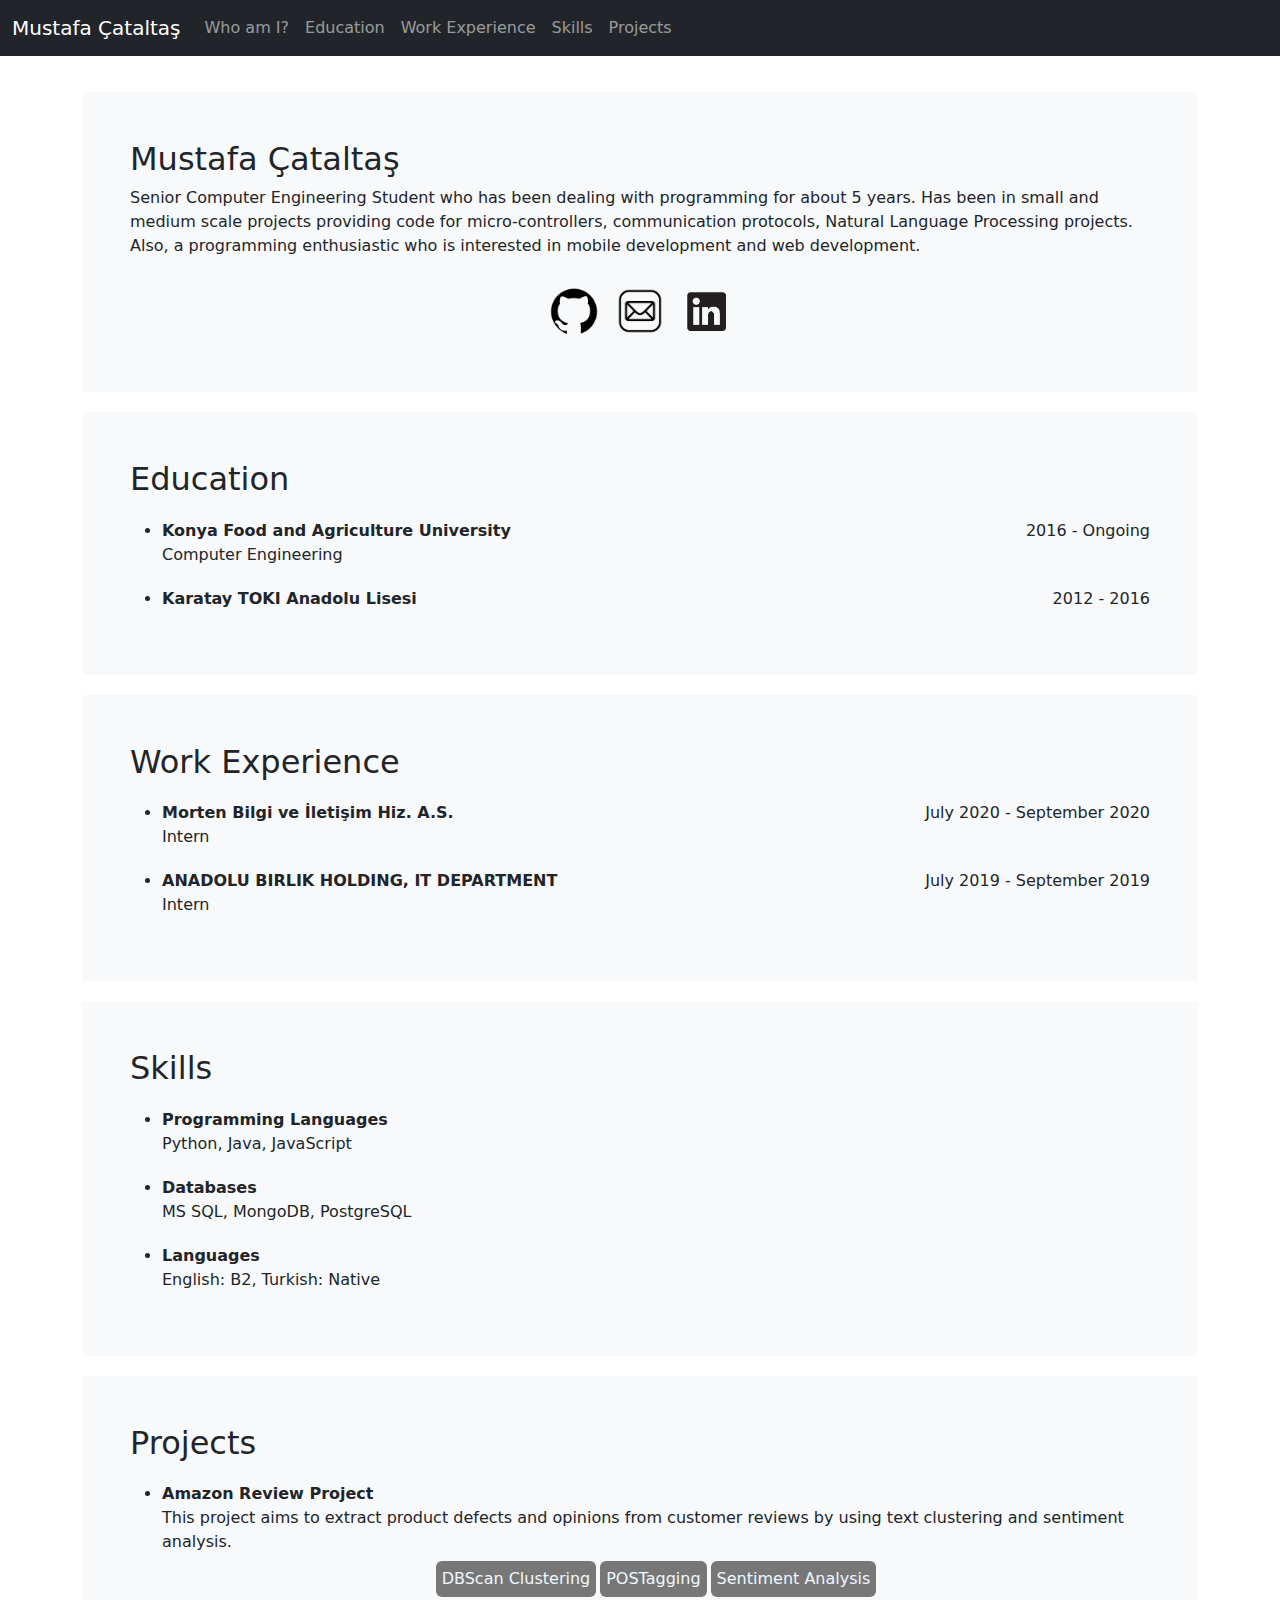
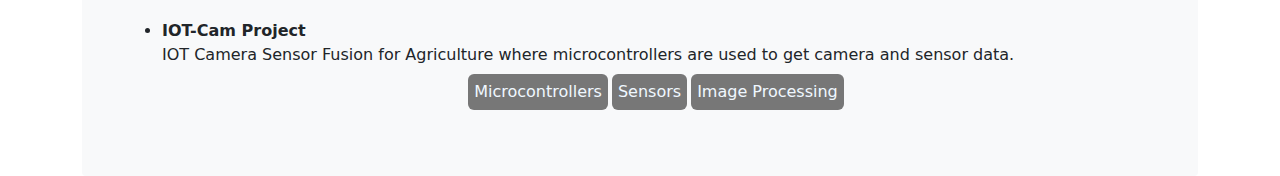
<file: Assignment 1/index.html>
<!doctype html>
<html lang="en">

<head>
    <meta charset="utf-8">
    <meta name="viewport" content="width=device-width, initial-scale=1">
    <meta name="description" content="">
    <meta name="author" content="Mark Otto, Jacob Thornton, and Bootstrap contributors">
    <meta name="generator" content="Hugo 0.80.0">
    <link href="bootstrap.min.css" rel="stylesheet">
    <link href="styles.css" rel="stylesheet">

    <title>Mustafa Çataltaş's CV</title>
    <script src="./bootstrap.bundle.min.js"></script>

</head>
<a id="top"></a>

<body>
    <a id="who_am_i"> </a>

    <nav class="navbar navbar-expand-md navbar-dark fixed-top bg-dark">
        <div class="container-fluid">
            <a class="navbar-brand" href="#top">Mustafa Çataltaş</a>
            <button class="navbar-toggler" type="button" data-bs-toggle="collapse" data-bs-target="#navbarCollapse"
                aria-controls="navbarCollapse" aria-expanded="false" aria-label="Toggle navigation">
                <span class="navbar-toggler-icon"></span>
            </button>
            <div class="collapse navbar-collapse" id="navbarCollapse">
                <ul class="navbar-nav me-auto mb-2 mb-md-0">
                    <li class="nav-item">
                        <a class="nav-link" aria-current="page" href="#who_am_i">Who am I?</a>
                    </li>
                    <li class="nav-item">
                        <a class="nav-link" href="#education">Education</a>
                    </li>
                    <li class="nav-item">
                        <a class="nav-link" href="#work_experience">Work Experience</a>
                    </li>
                    <li class="nav-item">
                        <a class="nav-link" href="#skills">Skills</a>
                    </li>
                    <li class="nav-item">
                        <a class="nav-link" href="#projects">Projects</a>
                    </li>
                </ul>

            </div>
        </div>
    </nav>

    <main class="container">

        <div class="bg-light p-5 rounded section-container">
            <div style="align-content: center;">
                <h2> Mustafa Çataltaş </h1>
                    <p> Senior Computer Engineering Student who has been dealing with programming for about 5 years. Has
                        been in small and medium scale projects providing code for micro-controllers, communication
                        protocols, Natural
                        Language Processing projects. Also, a programming enthusiastic who is interested in mobile
                        development and web
                        development.
                    </p>
                    <div class="link-container">
                        <a href="https://github.com/cataltasz" class="link">
                            <img src="./github-icon.png" width="50px" />
                        </a>
                        <a href="mailto:mustafacataltas@yandex.com" class="link">
                            <img src="./mail-icon.png" width="50px" />
                        </a>
                        <a href="https://www.linkedin.com/in/mustafacataltas" class="link">
                            <img src="./linkedin-icon.png" width="50px" />
                        </a>
                    </div>
            </div>
        </div>

        <a id="education"> </a>

        <div class="bg-light p-5 rounded section-container">
            <div>
                <h2> Education </h1>
                    <ul>
                        <li>
                            <div class="education-item">
                                <div>
                                    <b>Konya Food and Agriculture University</b>
                                    <br>
                                    Computer Engineering
                                </div>
                                <div>
                                    2016 - Ongoing
                                </div>
                            </div>
                        </li>
                        <li>
                            <div class="education-item">
                                <div>
                                    <b>Karatay TOKI Anadolu Lisesi</b>

                                </div>
                                <div>
                                    2012 - 2016
                                </div>
                            </div>
                        </li>
                    </ul>
            </div>
        </div>

        <a id="work_experience"> </a>

        <div class="bg-light p-5 rounded section-container">
            <div>
                <h2> Work Experience </h1>
                    <ul>
                        <li>
                            <div class="education-item">
                                <div>
                                    <b>Morten Bilgi ve İletişim Hiz. A.S. </b>
                                    <br>
                                    Intern
                                </div>
                                <div>
                                    July 2020 - September 2020
                                </div>
                            </div>
                        </li>

                        <li>
                            <div class="education-item">
                                <div>
                                    <b>ANADOLU BIRLIK HOLDING, IT DEPARTMENT </b>
                                    <br>
                                    Intern
                                </div>
                                <div>
                                    July 2019 - September 2019
                                </div>
                            </div>
                        </li>
                    </ul>
            </div>
        </div>


        <a id="skills"> </a>

        <div class="bg-light p-5 rounded section-container">
            <div>
                <h2> Skills </h1>
                    <ul>
                        <li>
                            <div class="project-item">
                                <b>Programming Languages</b>
                                <br>
                                Python, Java, JavaScript

                            </div>
                        </li>
                        <li>
                            <div class="project-item">
                                <b>Databases</b>
                                <br>
                                MS SQL, MongoDB, PostgreSQL
                            </div>
                        </li>
                        <li>
                            <div class="project-item">
                                <b>Languages</b>
                                <br>
                                English: B2, Turkish: Native
                            </div>
                        </li>
                    </ul>
            </div>
        </div>

        <a id="projects"> </a>

        <div class="bg-light p-5 rounded section-container">
            <div>
                <h2> Projects </h1>
                    <ul>
                        <li>
                            <div class="project-item">
                                <div>
                                    <b>Amazon Review Project</b>
                                </div>
                                <div>
                                    This project aims to extract product defects and opinions from customer reviews by
                                    using text clustering and sentiment analysis.
                                </div>
                                <div class="tag-container">
                                    <div class="project-tag">DBScan Clustering</div>
                                    <div class="project-tag">POSTagging</div>
                                    <div class="project-tag">Sentiment Analysis</div>
                                </div>
                            </div>
                        </li>
                        <li>
                            <div class="project-item">
                                <div>
                                    <b>IOT-Cam Project</b>
                                </div>
                                <div>
                                    IOT Camera Sensor Fusion for Agriculture where microcontrollers are used to get
                                    camera and sensor data.
                                </div>
                                <div class="tag-container">

                                    <div class="project-tag">Microcontrollers</div>
                                    <div class="project-tag">Sensors</div>
                                    <div class="project-tag">Image Processing</div>
                                </div>
                            </div>
                        </li>
                    </ul>
            </div>
        </div>
    </main>
</body>

</html>
</file>
<file: Assignment 1/styles.css>
/* Show it is fixed to the top */
body {
  min-height: 75rem;
  padding-top: 4.5rem;
}

.education-item {
    display: flex;
    flex-direction: row;
    justify-content: space-between;
    margin-top: 20px;
}

.project-item {
    margin-top: 20px;
}

.section-container {
    margin-top: 20px;
}

.tag-container {
    display: flex;
    flex-direction: row;
    justify-content: center;
    margin-top: 5px;
}

.project-tag {
    margin:2px;
    padding: 6px;
    border-radius: 6px;
    background-color: rgb(119, 119, 119);
    color: aliceblue;
}

.project-tag:hover {
    background-color: rgb(156, 156, 156);
}

.link-container {
    display: flex;
    flex-direction: row;
    justify-content: center;
    margin-top: 20px;
}

.link {
    margin:2px;
    padding: 6px;
    border-radius: 6px;
}

.link:hover {
    background-color: rgb(156, 156, 156);
}
</file>
